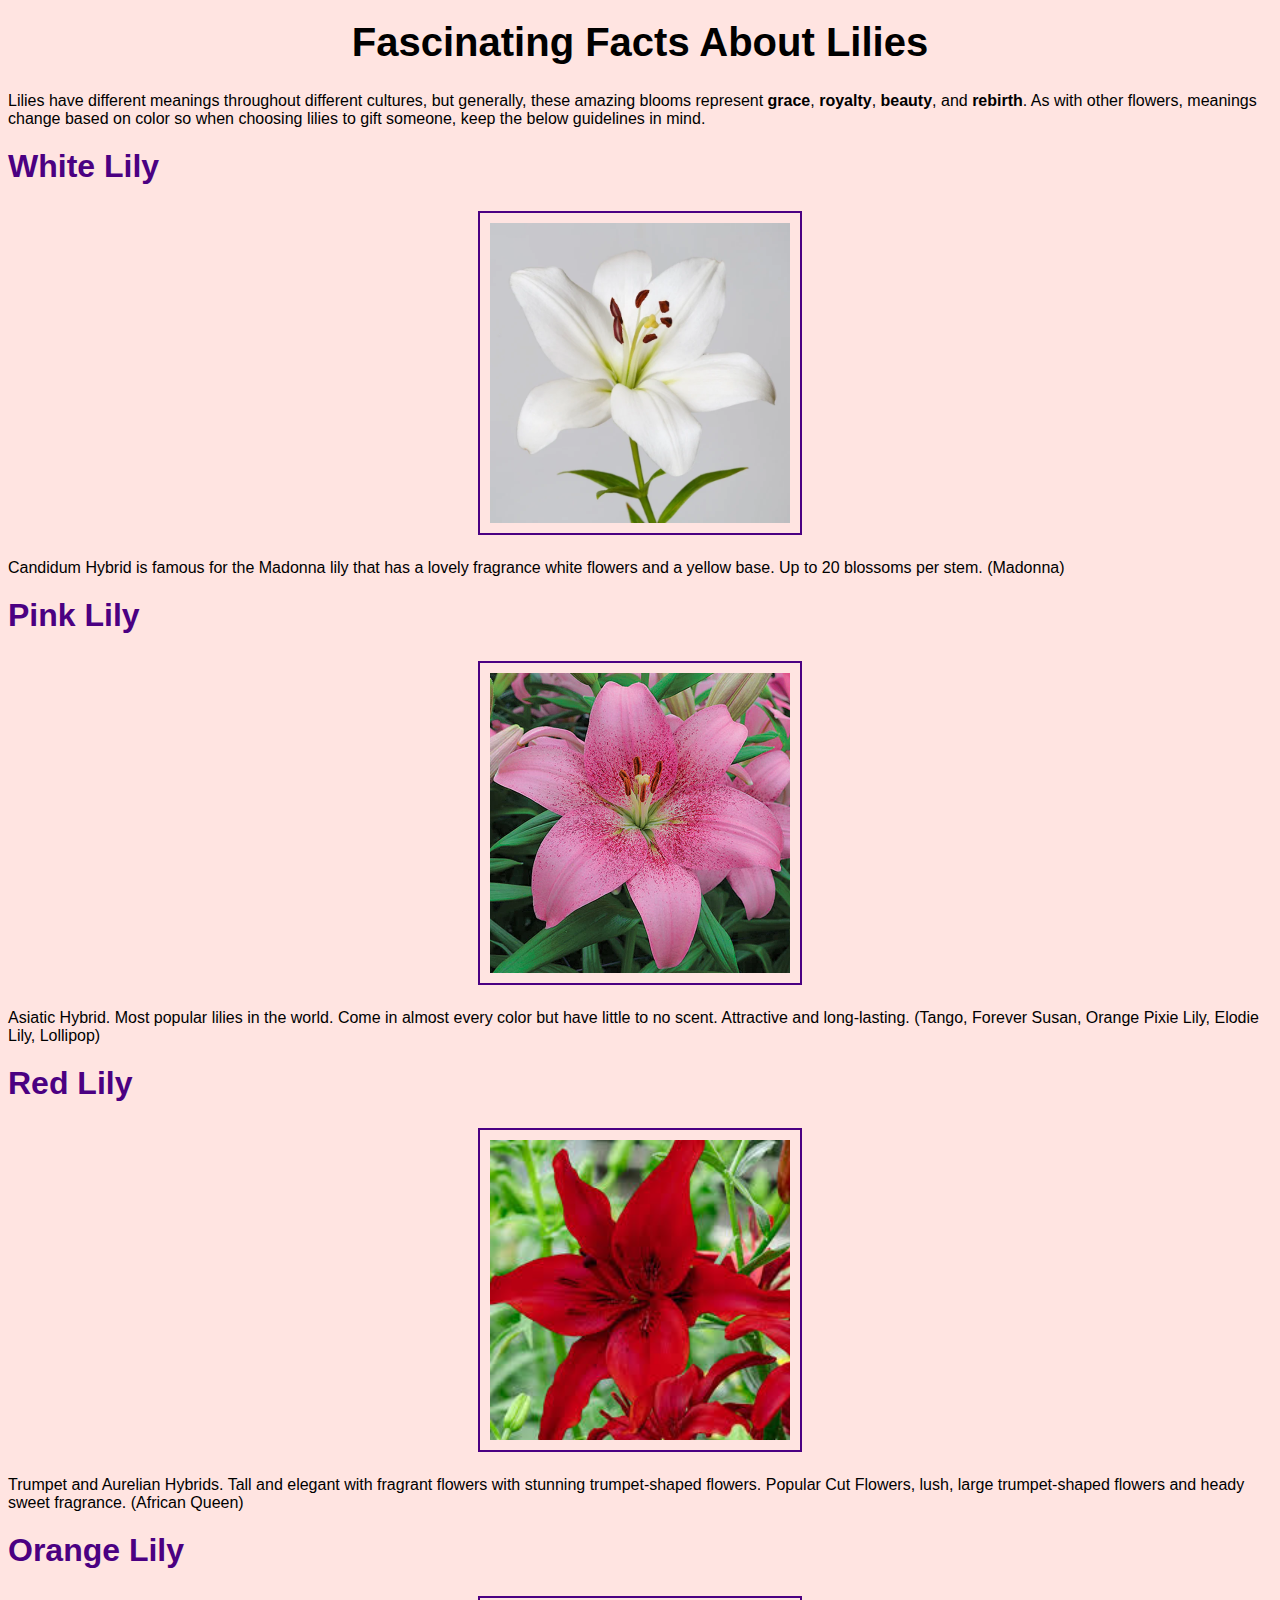
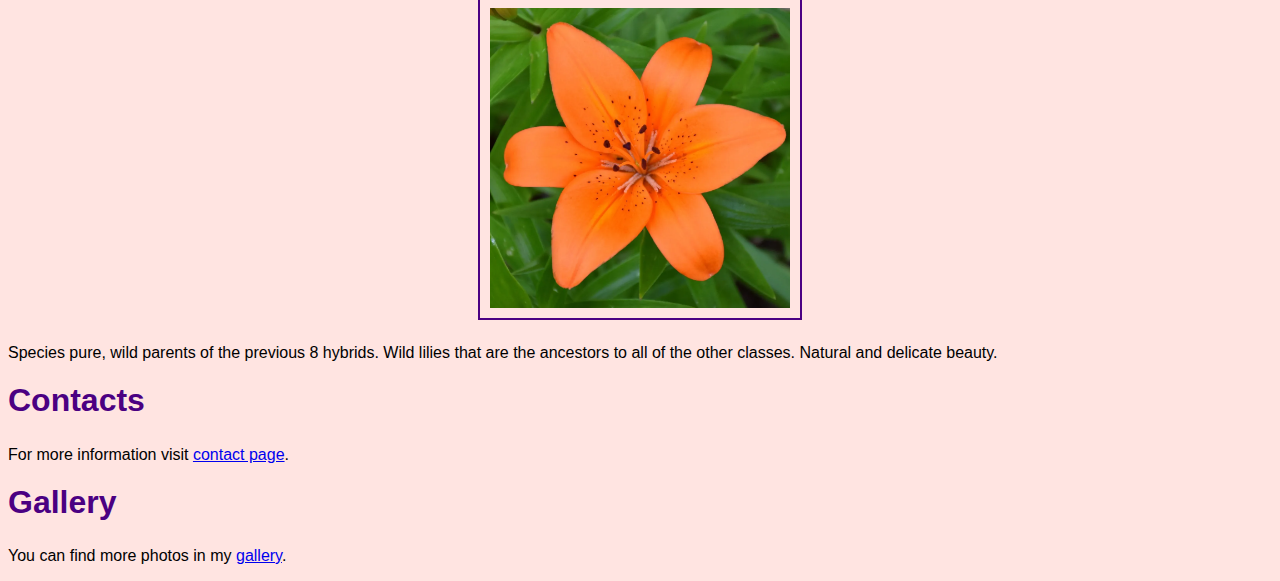
<file: index.html>
<!DOCTYPE html>
<html lang="en">
<head>
    <meta charset="UTF-8">
    <title>Lilium</title>
    <link rel="stylesheet" href="style.css">
</head>
<body>
    <h1 class="main-heading">Fascinating Facts About Lilies</h1>
    <p>Lilies have different meanings throughout different cultures, but generally, these amazing blooms represent <span class="highlight">grace</span>, <span class="highlight">royalty</span>, <span class="highlight">beauty</span>, and <span class="highlight">rebirth</span>. As with other flowers, meanings change based on color so when choosing lilies to gift someone, keep the below guidelines in mind.</p>
    <h2 class="sub-heading">White Lily</h2>
    <div class="image-container">
        <img src="Lilies/whitelily.jpg" alt="Beautiful Lily" class="lily-image">
    </div>
    <p>Candidum Hybrid is famous for the Madonna lily that has a lovely fragrance white flowers and a yellow base. Up to 20 blossoms per stem. (Madonna)</p>
    <h2 class="sub-heading">Pink Lily</h2>
    <div class="image-container">
        <img src="Lilies/pinklily.jpg" alt="Pink Lily" class="lily-image">
    </div>
    <p>Asiatic Hybrid. Most popular lilies in the world. Come in almost every color but have little to no scent. Attractive and long-lasting. (Tango, Forever Susan, Orange Pixie Lily, Elodie Lily, Lollipop)</p>
    <h2 class="sub-heading">Red Lily</h2>
    <div class="image-container">
        <img src="Lilies/redlily.jpg" alt="Red Lily" class="lily-image">
    </div>
    <p>Trumpet and Aurelian Hybrids. Tall and elegant with fragrant flowers with stunning trumpet-shaped flowers. Popular Cut Flowers, lush, large trumpet-shaped flowers and heady sweet fragrance. (African Queen)</p>
    <h2 class="sub-heading">Orange Lily</h2>
    <div class="image-container">
        <img src="Lilies/orangelily.jpg" alt="Orange Lily" class="lily-image">
    </div>
    <p>Species pure, wild parents of the previous 8 hybrids. Wild lilies that are the ancestors to all of the other classes. Natural and delicate beauty.</p>
    <h2 class="sub-heading">Contacts</h2>
    <p>For more information visit <a href="///Users/annabroyan/Documents/Lilies2/pages/contacts.html">contact page</a>.</p>
    <h2 class="sub-heading">Gallery</h2>
    <p>You can find more photos in my <a href="///Users/annabroyan/Documents/Lilies2/pages/gallery.html">gallery</a>.</p>
</body>
</html>
</file>
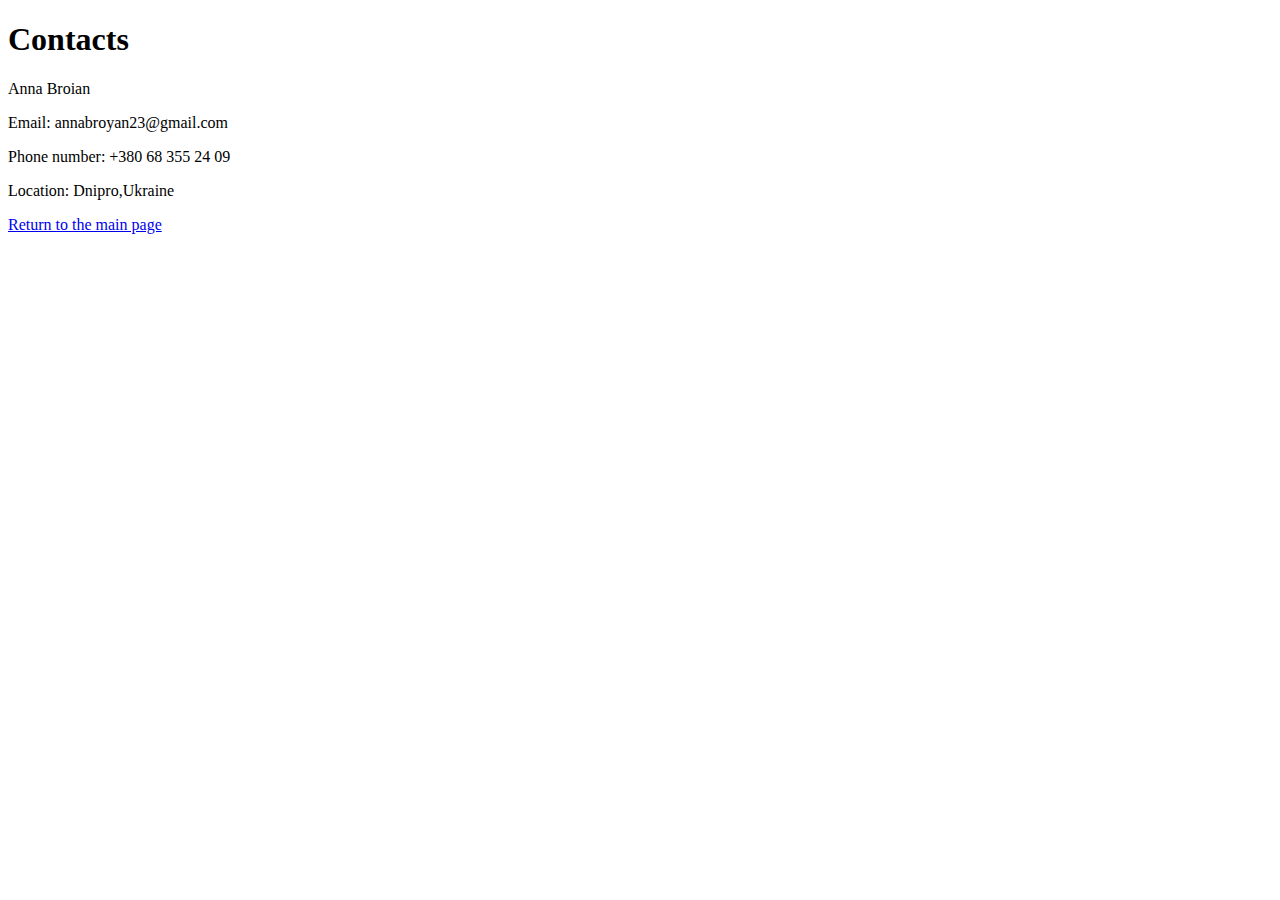
<file: pages/contacts.html>
<!DOCTYPE html>
<html lang="en">
<head>
    <title>Contacts</title>
</head>
<body>
    <h1>Contacts</h1>
    <p>Anna Broian</p>
    <p>Email: annabroyan23@gmail.com</p>
    <p>Phone number: +380 68 355 24 09</p>
    <p>Location: Dnipro,Ukraine</p>
    <p><a href="///Users/annabroyan/Documents/Lilies2/index.html">Return to the main page</a></p>
</body>
</html>
</file>
<file: style.css>
body {
    background-color: #ffe4e1;
    font-family: Arial, sans-serif;
}

.main-heading {
    text-align: center;
    color: #000;
    font-size: 2.5em;
    margin-top: 20px;
}

.sub-heading {
    color: #4b0082;
    font-size: 2em;
    margin-top: 20px;
}

.highlight {
    font-weight: bold;
    color: #000;
}

.image-container {
    text-align: center;
    margin: 20px 0;
}

.lily-image {
    border: 2px solid #4b0082;
    padding: 10px;
    width: 300px;
    height: auto;
}
</file>
